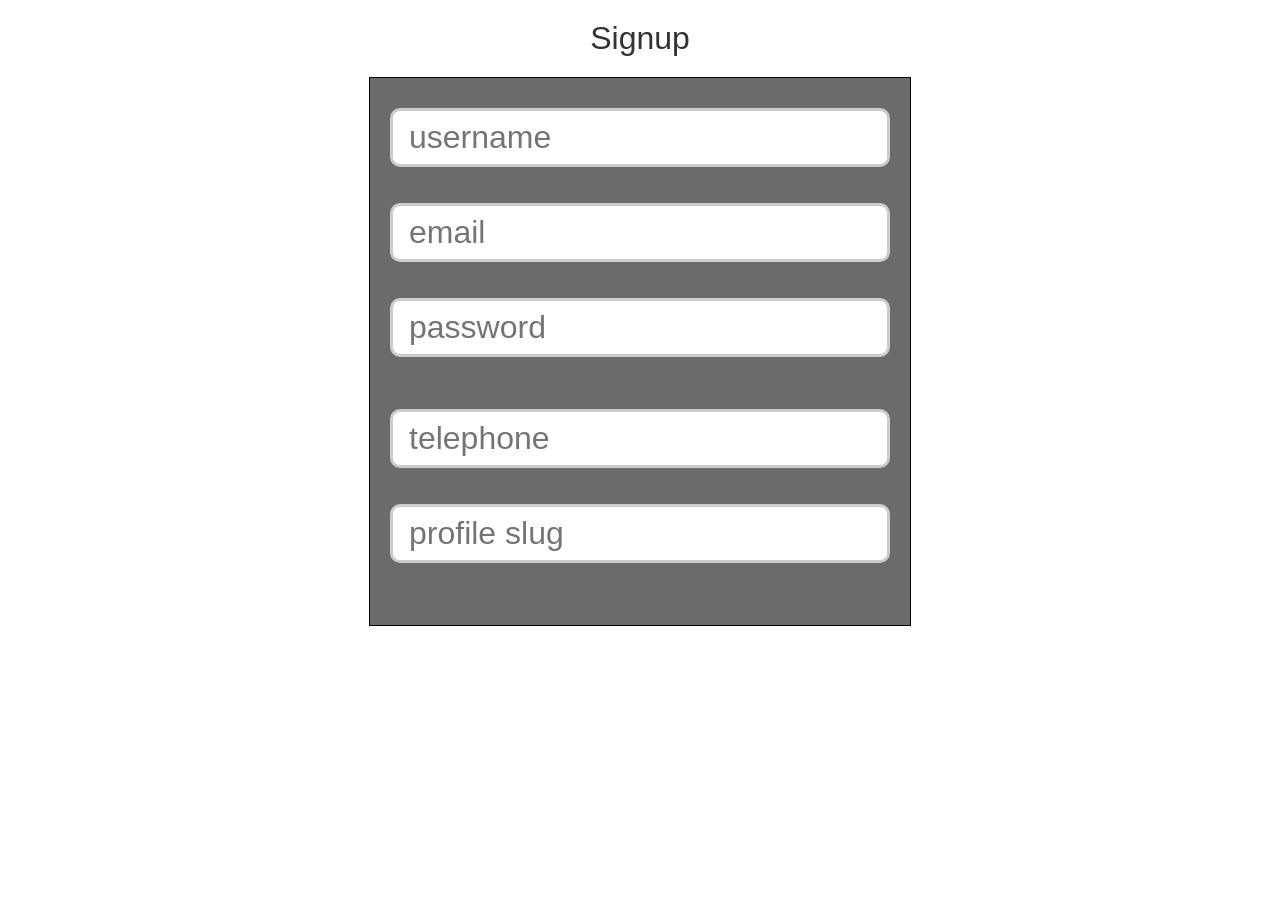
<file: 2 - 1 REGEX/index.html>
<!DOCTYPE html>
<html>
    <head>
        <meta charset="utf-8">
        <title>RegEx Form</title>
        <link rel="stylesheet" href="styles.css">
    </head>
    <body>
        <h1>Signup</h1>
        <form>

            <input type="text" name="username" placeholder="username">
            <p>Username must be  and contain 5 - 12 characters</p>

            <input type="text" name="email" placeholder="email">
            <p>Email must be a valid address, e.g. me@mydomain.com</p>

            <input type="password" name="password" placeholder="password">
            <p>Password must alphanumeric (@, _ and - are also allowed) and be 8 - 20 characters</p>

            <input type="text" name="telephone" placeholder="telephone">
            <p>Telephone must be a valid UK telephone number (11 digits)</p>

            <input type="text" name="slug" placeholder="profile slug">
            <p>Slug must contain only lowercase letters, numbers and hyphens and be 8 - 20 characters</p>

        </form>
        <script type="text/javascript" src="validation.js"></script>
    </body>
</html>
</file>
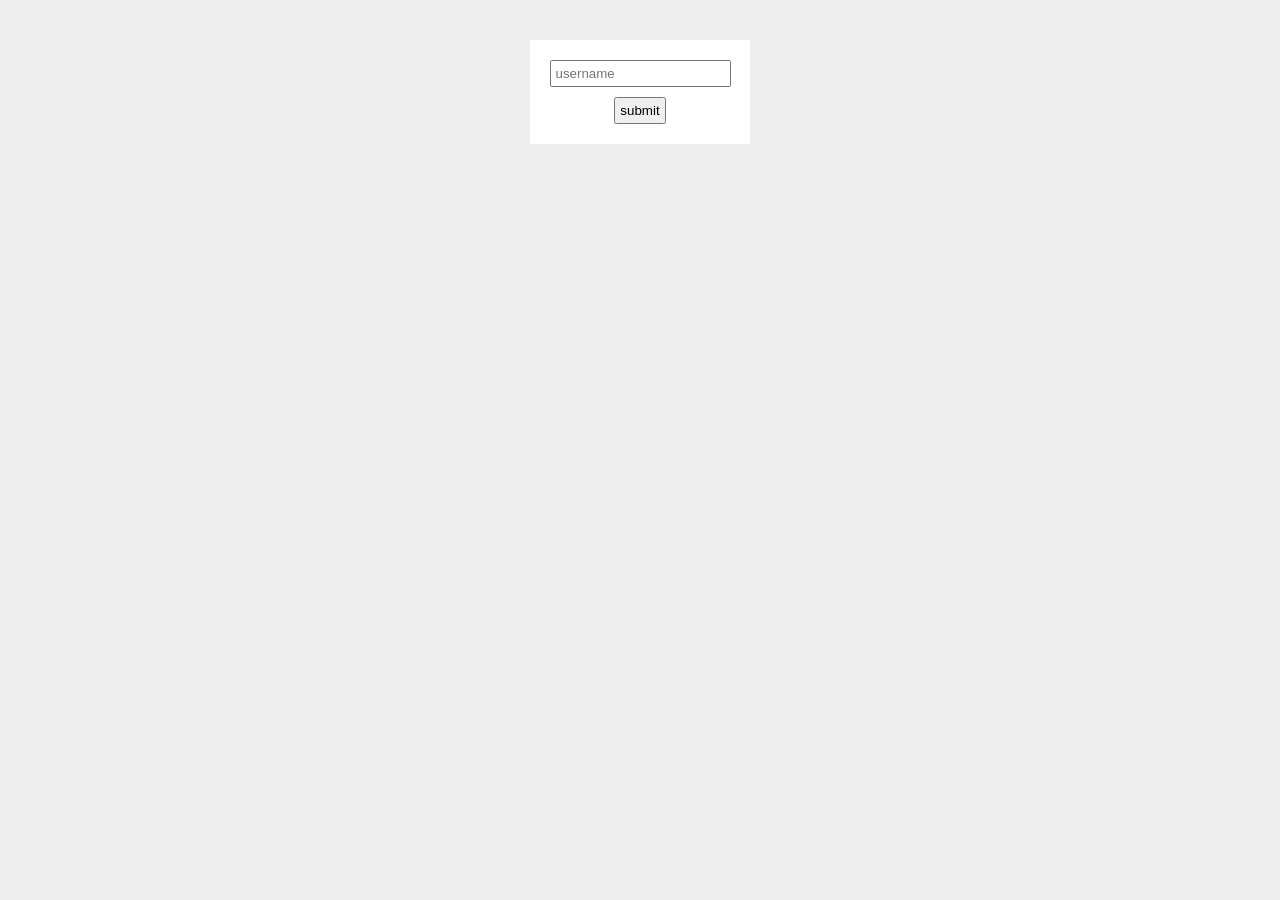
<file: 2 - Form Events/index.html>
<!DOCTYPE html>
<html lang="en">
<head>
    <meta charset="UTF-8">
    <meta name="viewport" content="width=device-width, initial-scale=1.0">
    <title>Form</title>
    <style>
        body{
            background: #eee;
        }
        form{
            max-width: 200px;
            margin: 40px auto;
            background: white;
            padding: 10px;
        }
        input{
            display: block;
            margin: 10px auto;
            padding: 4px;
            outline: none; /* para que no muestre el color de border por defecto al seleccionar */
        }
      
        .success,
        .success:focus{
            border: 2px solid limegreen;
        }
        .error,
        .error:focus{
            border: 2px solid red;
        }

    </style>
</head>
<body>
    <form class="signup-form">
        <!-- name & id either will submit will work fine with the js code displaying the console log -->
        <input type="text" id="username" placeholder="username">
        <input type="submit" value="submit">
        <div class="feedback"></div>
    </form>

    <script src="scripts/sandbox.js"></script>
</body>
</html>
</file>
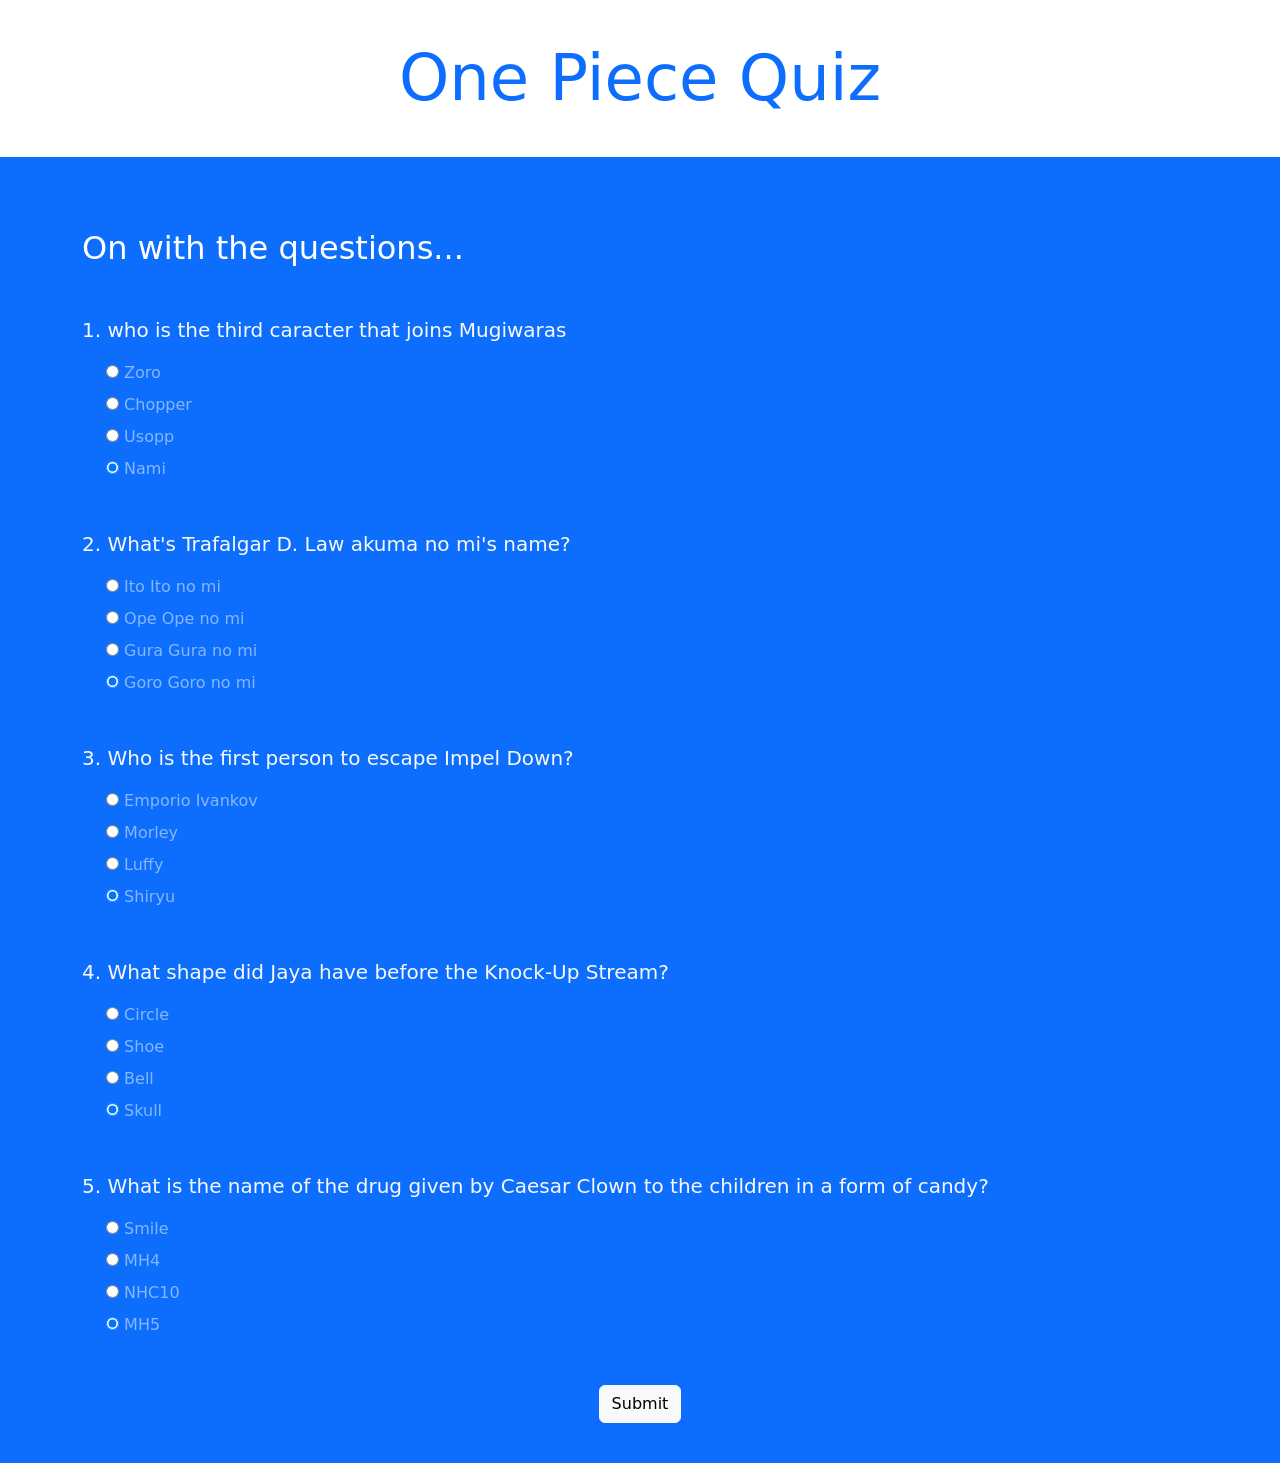
<file: 3 - Project - Interactive Ninja Quiz/index.html>
<html lang="en">
<head>
    <meta charset="UTF-8">
    <meta name="viewport" content="width=device-width, initial-scale=1.0">
    <link href="https://cdn.jsdelivr.net/npm/bootstrap@5.3.8/dist/css/bootstrap.min.css" rel="stylesheet" integrity="sha384-sRIl4kxILFvY47J16cr9ZwB07vP4J8+LH7qKQnuqkuIAvNWLzeN8tE5YBujZqJLB" crossorigin="anonymous">
    <title>One Piece Quiz</title>
</head>
<body>

    <!-- Top section -->
     <div class="intro py-3 bg-white text-center">
        <div class="container">
            <h2 class="text-primary display-3 my-4">One Piece Quiz</h2>
        </div>
     </div>

     <!-- result section -->
      <div class="result py-4 d-none bg-light text-center">
        <div class="container lead">
            <p>You are<span class="text-primary display-4 p-3">0%</span></p>
        </div>
      </div>

     <!-- Quiz section -->
      <div class="quiz py-4 bg-primary">
        <div class="container">
            <h2 class="my-5 text-white">On with the questions...</h2>

            <form class="quiz-form text-light">
                <div class="my-5">
                    <p class="lead font-weight-normal">1. who is the third caracter that joins Mugiwaras</p>
                    <div class="form-check my-2 text-white-50">
                        <input type="radio" name="q1" value="A" checked>
                        <label class="form-check-label">Zoro</label>
                    </div>
                    <div class="form-check my-2 text-white-50">
                        <input type="radio" name="q1" value="B" checked>
                        <label class="form-check-label">Chopper</label>
                    </div>
                    <div class="form-check my-2 text-white-50">
                        <input type="radio" name="q1" value="C" checked>
                        <label class="form-check-label">Usopp</label>
                    </div>
                    <div class="form-check my-2 text-white-50">
                        <input type="radio" name="q1" value="D" checked>
                        <label class="form-check-label">Nami</label>
                    </div>
                </div>
                <div class="my-5">
                    <p class="lead font-weight-normal">2. What's Trafalgar D. Law akuma no mi's name?</p>
                    <div class="form-check my-2 text-white-50">
                        <input type="radio" name="q2" value="A" checked>
                        <label class="form-check-label">Ito Ito no mi</label>
                    </div>
                    <div class="form-check my-2 text-white-50">
                        <input type="radio" name="q2" value="B" checked>
                        <label class="form-check-label">Ope Ope no mi</label>
                    </div>
                    <div class="form-check my-2 text-white-50">
                        <input type="radio" name="q2" value="C" checked>
                        <label class="form-check-label">Gura Gura no mi</label>
                    </div>
                    <div class="form-check my-2 text-white-50">
                        <input type="radio" name="q2" value="D" checked>
                        <label class="form-check-label">Goro Goro no mi</label>
                    </div>
                </div>
                <div class="my-5">
                    <p class="lead font-weight-normal">3. Who is the first person to escape Impel Down?</p>
                    <div class="form-check my-2 text-white-50">
                        <input type="radio" name="q3" value="A" checked>
                        <label class="form-check-label">Emporio Ivankov</label>
                    </div>
                    <div class="form-check my-2 text-white-50">
                        <input type="radio" name="q3" value="B" checked>
                        <label class="form-check-label">Morley</label>
                    </div>
                    <div class="form-check my-2 text-white-50">
                        <input type="radio" name="q3" value="C" checked>
                        <label class="form-check-label">Luffy</label>
                    </div>
                    <div class="form-check my-2 text-white-50">
                        <input type="radio" name="q3" value="D" checked>
                        <label class="form-check-label">Shiryu</label>
                    </div>
                </div>
                <div class="my-5">
                    <p class="lead font-weight-normal">4. What shape did Jaya have before the Knock-Up Stream?</p>
                    <div class="form-check my-2 text-white-50">
                        <input type="radio" name="q4" value="A" checked>
                        <label class="form-check-label">Circle</label>
                    </div>
                    <div class="form-check my-2 text-white-50">
                        <input type="radio" name="q4" value="B" checked>
                        <label class="form-check-label">Shoe</label>
                    </div>
                    <div class="form-check my-2 text-white-50">
                        <input type="radio" name="q4" value="C" checked>
                        <label class="form-check-label">Bell</label>
                    </div>
                    <div class="form-check my-2 text-white-50">
                        <input type="radio" name="q4" value="D" checked>
                        <label class="form-check-label">Skull</label>
                    </div>
                </div>
                <div class="my-5">
                    <p class="lead font-weight-normal">5. What is the name of the drug given by Caesar Clown to the children in a form of candy?</p>
                    <div class="form-check my-2 text-white-50">
                        <input type="radio" name="q5" value="A" checked>
                        <label class="form-check-label">Smile</label>
                    </div>
                    <div class="form-check my-2 text-white-50">
                        <input type="radio" name="q5" value="B" checked>
                        <label class="form-check-label">MH4</label>
                    </div>
                    <div class="form-check my-2 text-white-50">
                        <input type="radio" name="q5" value="C" checked>
                        <label class="form-check-label">NHC10</label>
                    </div>
                    <div class="form-check my-2 text-white-50">
                        <input type="radio" name="q5" value="D" checked>
                        <label class="form-check-label">MH5</label>
                    </div>
                </div>
                <div class="text-center">
                    <input type="submit" class="btn btn-light">
                </div>
            </form>
        </div>
      </div>

    
    <script src="https://cdn.jsdelivr.net/npm/bootstrap@5.3.8/dist/js/bootstrap.bundle.min.js" integrity="sha384-FKyoEForCGlyvwx9Hj09JcYn3nv7wiPVlz7YYwJrWVcXK/BmnVDxM+D2scQbITxI" crossorigin="anonymous"></script>
    <script src="scripts/app.js"></script>
</body>
</html>
</file>
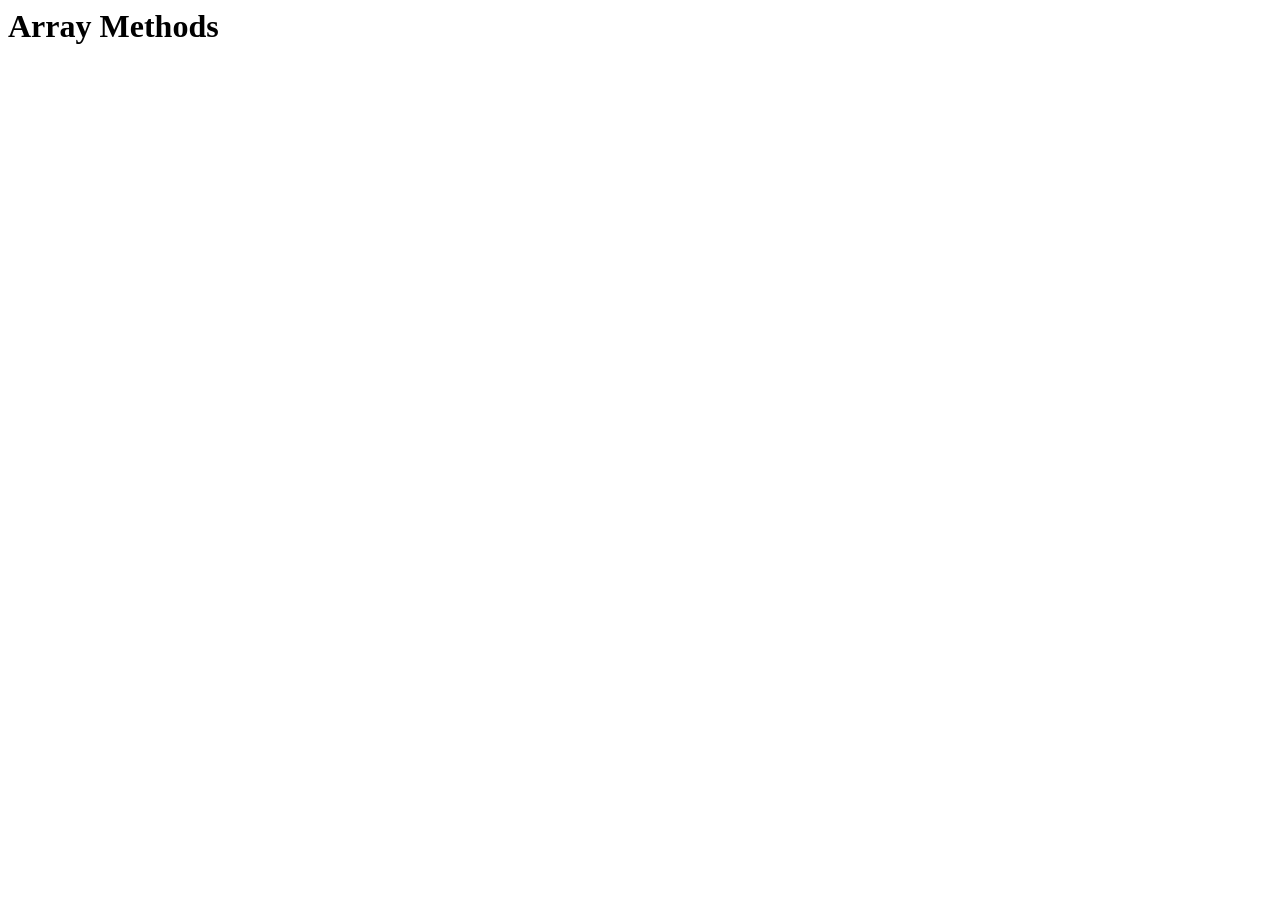
<file: 4 - Array methods/index.html>
<html lang="en">
<head>
    <meta charset="UTF-8">
    <meta name="viewport" content="width=device-width, initial-scale=1.0">
    <title>Array methods</title>
</head>
<body>
    
    <h1>Array Methods</h1>


    <script src="scripts/chainingAMethods.js"></script>
</body>
</html>
</file>
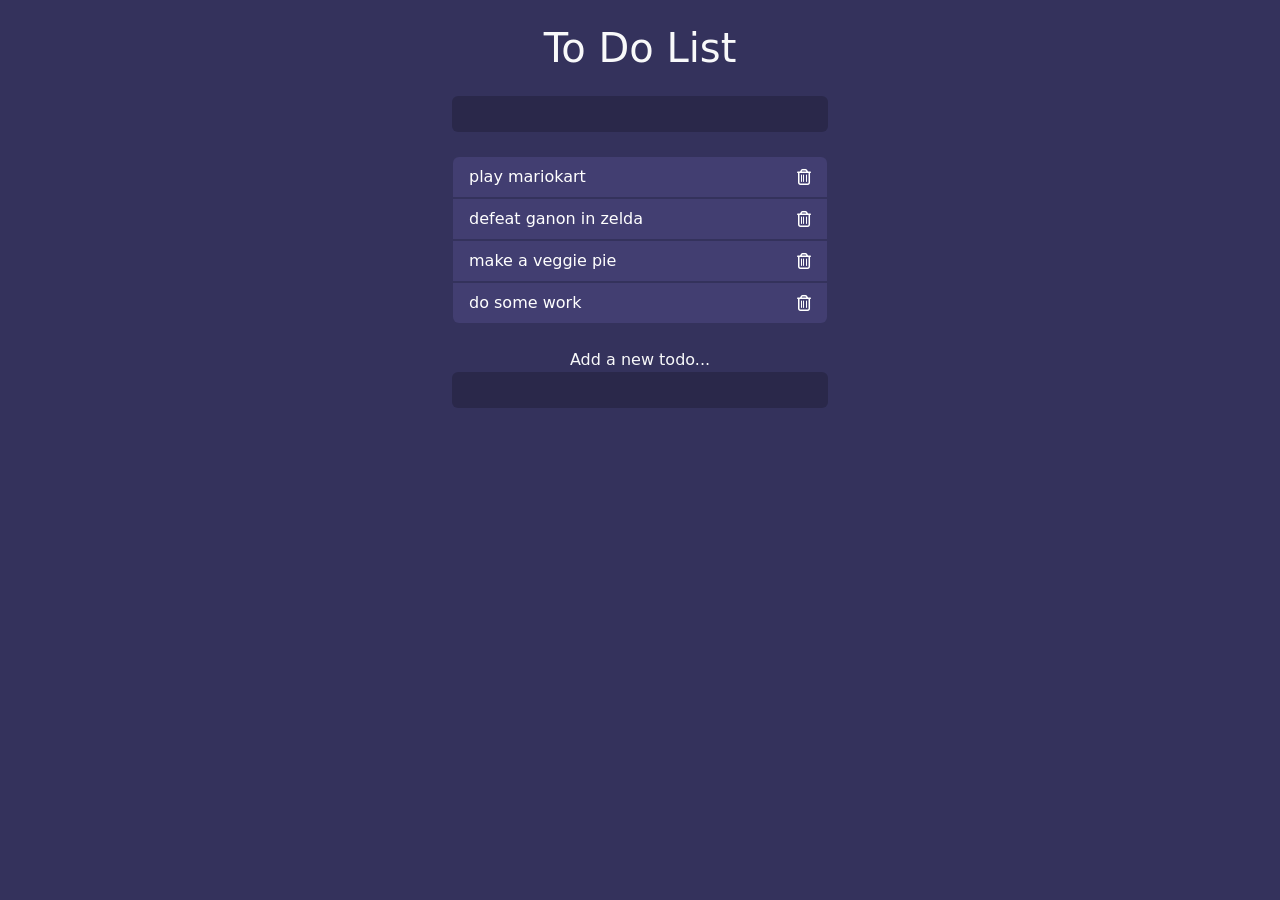
<file: 5 - Project - To do list/index.html>
<!doctype html>
<html lang="en" data-bs-theme="light">
    <head>
        <title>Title</title>
        <!-- Required meta tags -->
        <meta charset="utf-8" />
        <meta name="viewport" content="width=device-width, initial-scale=1" />

        <!-- Bootstrap CSS v5.3.8 -->
        <link
            href="https://cdn.jsdelivr.net/npm/bootstrap@5.3.8/dist/css/bootstrap.min.css"
            rel="stylesheet"
            integrity="sha384-sRIl4kxILFvY47J16cr9ZwB07vP4J8+LH7qKQnuqkuIAvNWLzeN8tE5YBujZqJLB"
            crossorigin="anonymous"
        />
        <link rel="stylesheet"
href="https://cdnjs.cloudflare.com/ajax/libs/font-awesome/6.5.1/css/all.min.css">
        <link rel="stylesheet" href="style.css">
    </head>

    <body>
        <div class="container">
            <header class="text-center text-light my-4">
                <h1 class="mb-4">To Do List</h1>
                <form class="search">
                    <input type="text" class="form-control m-auto" name="search" placeholder="">
                </form>
            </header>

            <ul class="list-group todos mx-auto text-light">
                <li class="list-group-item d-flex justify-content-between align-items-center">
                    <span>play mariokart</span>
                    <i class="far fa-trash-alt delete"></i>
                </li>
                <li class="list-group-item d-flex justify-content-between align-items-center">
                    <span>defeat ganon in zelda</span>
                    <i class="far fa-trash-alt delete"></i>
                </li>
                <li class="list-group-item d-flex justify-content-between align-items-center">
                    <span>make a veggie pie</span>
                    <i class="far fa-trash-alt delete"></i>
                </li>
                <li class="list-group-item d-flex justify-content-between align-items-center">
                    <span>do some work</span>
                    <i class="far fa-trash-alt delete"></i>
                </li>
            </ul>

            <form class="add text-center my-4">
                <label class="text-light">Add a new todo...</label>
                <input type="text" class="form-control m-auto" name="add">
            </form>
        </div>




        <script
            src="https://cdn.jsdelivr.net/npm/bootstrap@5.3.8/dist/js/bootstrap.bundle.min.js"
            integrity="sha384-FKyoEForCGlyvwx9Hj09JcYn3nv7wiPVlz7YYwJrWVcXK/BmnVDxM+D2scQbITxI"
            crossorigin="anonymous"
        ></script>
        
        <script src="app.js"></script>
    </body>
</html>
</file>
<file: 2 - 1 REGEX/styles.css>
body {
    font-family: arial;
    color:  #333;
}
h1{
    font-weight: normal;
    margin: 20px auto;
    text-align: center;
}
form{
    width: 500px;
    margin: 20px auto;
    padding: 20px;
    background: #6b6b6b;
    border: 1px solid black;
}
input{
    display: block;
    padding: 8px 16px;
    font-size: 2em;
    margin: 10px auto;
    width: 100%;
    box-sizing: border-box;
    border-radius: 10px;
    border: 3px solid  #ccc;
    outline: nonoe !important;
}

/* validation styles */

input.valid{
    border-color: #36cc36;
}
input.invalid{
    border-color: orange;
}
input + p{
    font-family: arial;
    font-size: 0.9em;
    font-weight: bold;
    text-align: center;
    margin: 0 10px;
    color: orange;
    opacity: 0;
    /*height: 0;*/
}

input.invalid + p {
    opacity: 1;
    height: auto;
    margin-bottom: 20px;
}
</file>
<file: 5 - Project - To do list/style.css>
body{
    background-color: #34325c;
}

.container {
    max-width: 400px;
}
input[type=text],
input[type=text]:focus{
    color: #fff;
    border: none;
    background: rgba(0,0,0,0.2);
    max-width: 400px;
}
.todos li{
    color: white;
    background-color: #423e71;
    border: none;
    margin: 1px;
}
.delete{
    cursor: pointer;
}
.filtered{
    display: none !important;
}
</file>
